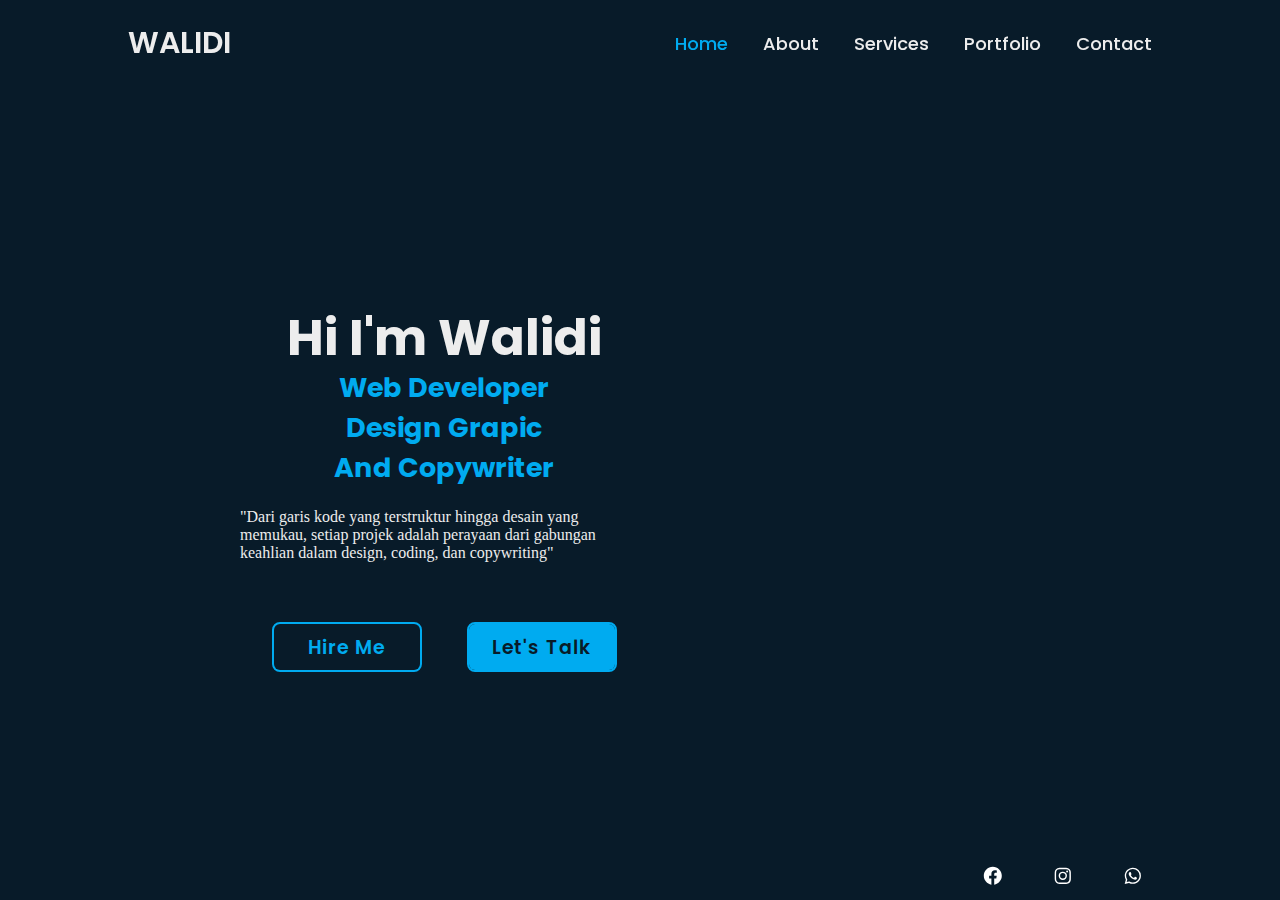
<file: index.html>
<!DOCTYPE html>
<html lang="en">
<head>
    <meta charset="UTF-8">
    <meta http-equiv="x-UA-Compatible" content="IE=edge">
    <meta name="viewport" content="width=device-width, initial-scale=1.0">
    <title>personal portofolio website</title>
    <link rel="stylesheet" href="style.css">
</head>

<body>

    <header class="header">
        <a href="#" class="logo">WALIDI</a>

        <nav class="navbar">
            <a href="index.html" class="active">Home</a>
            <a href="about.html">About</a>
            <a href="services.html">Services</a>
            <a href="portofolio.html">Portfolio</a>
            <a href="contact.html">Contact</a>
        </nav>
    </header>

    <section class="home">
        <div class="home-content">
            <h1>Hi I'm Walidi</h1>
            <h3>Web Developer</h3>
            <h3>Design Grapic</h3>
            <h3>And Copywriter</h3>
            <p>"Dari garis kode yang terstruktur hingga desain yang memukau, setiap projek adalah perayaan dari gabungan keahlian dalam design, coding, dan copywriting"</p>
            <div class="btn-box">
                <a href="https://wa.me/+6285156601316?text=haloo%2C%20walidi%0Asaya%20telah%20melihat%20portofolio%20anda%0Abisakah%20kita%20berkerjasama%20%3F">Hire Me</a>
                <a href="https://wa.me/+685156601316?text=hallo%2C%20walidi%0Asaya%20tertarik%20dengan%20portofolio%20anda">Let's Talk</a>
            </div>
        </div>

        <div class="home-provile">
            <img src="profile.png" alt="Profile Picture" class="profile-img">
        </div>

        <div class="home-sci">
            <a href="https://www.facebook.com/walidhiii/"><img src="fb.png" alt="Facebook"></a>
            <a href="https://www.instagram.com/_walidi/"><img src="ig.png" alt="Instagram"></a>
            <a href="http://wa.me/+6285156601316"><img src="wa.png" alt="WhatsApp"></a>
        </div>
    
    
        
    </section>

</body>
</html>
</file>
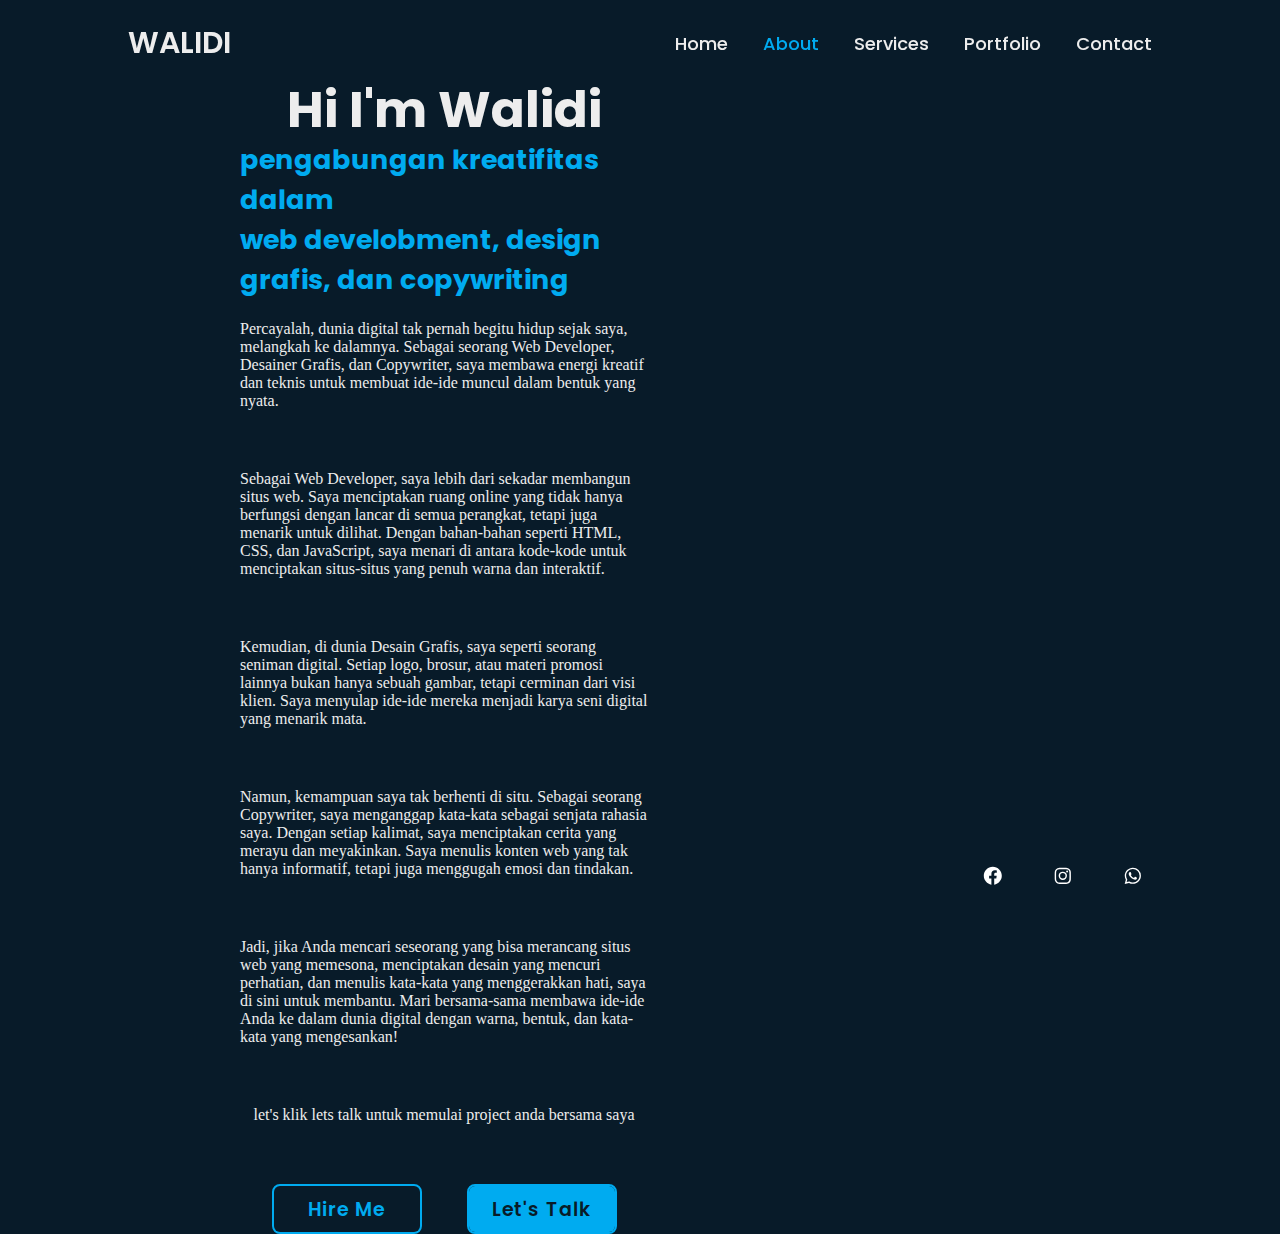
<file: about.html>
<!DOCTYPE html>
<html lang="en">
<head>
    <meta charset="UTF-8">
    <meta http-equiv="x-UA-Compatible" content="IE=edge">
    <meta name="viewport" content="width=device-width, initial-scale=1.0">
    <title>personal portofolio website</title>
    <link rel="stylesheet" href="style.css">
</head>

<body>

    <header class="header">
        <a href="#" class="logo">WALIDI</a>

        <nav class="navbar">
            <a href="index.html">Home</a>
            <a href="about.html" class="active">About</a>
            <a href="services.html">Services</a>
            <a href="portofolio.html">Portfolio</a>
            <a href="contact.html">Contact</a>
        </nav>
    </header>

    <section class="home">
        <div class="home-content">
            <h1>Hi I'm Walidi</h1>
            <h3>pengabungan kreatifitas dalam</h3>
            <h3>web develobment, design grafis, dan copywriting</h3>
            <p>Percayalah, dunia digital tak pernah begitu hidup sejak saya, melangkah ke dalamnya. Sebagai seorang Web Developer, Desainer Grafis, dan Copywriter, saya membawa energi kreatif dan teknis untuk membuat ide-ide muncul dalam bentuk yang nyata.</p>
            <p>Sebagai Web Developer, saya lebih dari sekadar membangun situs web. Saya menciptakan ruang online yang tidak hanya berfungsi dengan lancar di semua perangkat, tetapi juga menarik untuk dilihat. Dengan bahan-bahan seperti HTML, CSS, dan JavaScript, saya menari di antara kode-kode untuk menciptakan situs-situs yang penuh warna dan interaktif.</p>
            <p>Kemudian, di dunia Desain Grafis, saya seperti seorang seniman digital. Setiap logo, brosur, atau materi promosi lainnya bukan hanya sebuah gambar, tetapi cerminan dari visi klien. Saya menyulap ide-ide mereka menjadi karya seni digital yang menarik mata.</p>
            <p>Namun, kemampuan saya tak berhenti di situ. Sebagai seorang Copywriter, saya menganggap kata-kata sebagai senjata rahasia saya. Dengan setiap kalimat, saya menciptakan cerita yang merayu dan meyakinkan. Saya menulis konten web yang tak hanya informatif, tetapi juga menggugah emosi dan tindakan.</p>
            <p>Jadi, jika Anda mencari seseorang yang bisa merancang situs web yang memesona, menciptakan desain yang mencuri perhatian, dan menulis kata-kata yang menggerakkan hati, saya di sini untuk membantu. Mari bersama-sama membawa ide-ide Anda ke dalam dunia digital dengan warna, bentuk, dan kata-kata yang mengesankan!</p>
            <p> let's klik lets talk untuk memulai project anda bersama saya</p>
            <div class="btn-box">
                <a href="https://wa.me/+6285156601316?text=haloo%2C%20walidi%0Asaya%20telah%20melihat%20portofolio%20anda%0Abisakah%20kita%20berkerjasama%20%3F">Hire Me</a>
                <a href="https://wa.me/+6285156601316?text=hallo%2C%20walidi%0Asaya%20tertarik%20dengan%20portofolio%20anda">Let's Talk</a>
            </div>
        </div>

        <div class="home-provile">
            <img src="profile.png" alt="Profile Picture" class="profile-img">
        </div>

        <div class="home-sci">
            <a href="https://www.facebook.com/walidhiii/"><img src="fb.png" alt="Facebook"></a>
            <a href="https://www.instagram.com/_walidi/"><img src="ig.png" alt="Instagram"></a>
            <a href="http://wa.me/+6285156601316"><img src="wa.png" alt="WhatsApp"></a>
        </div>
    
    
        
    </section>

</body>
</html>
</file>
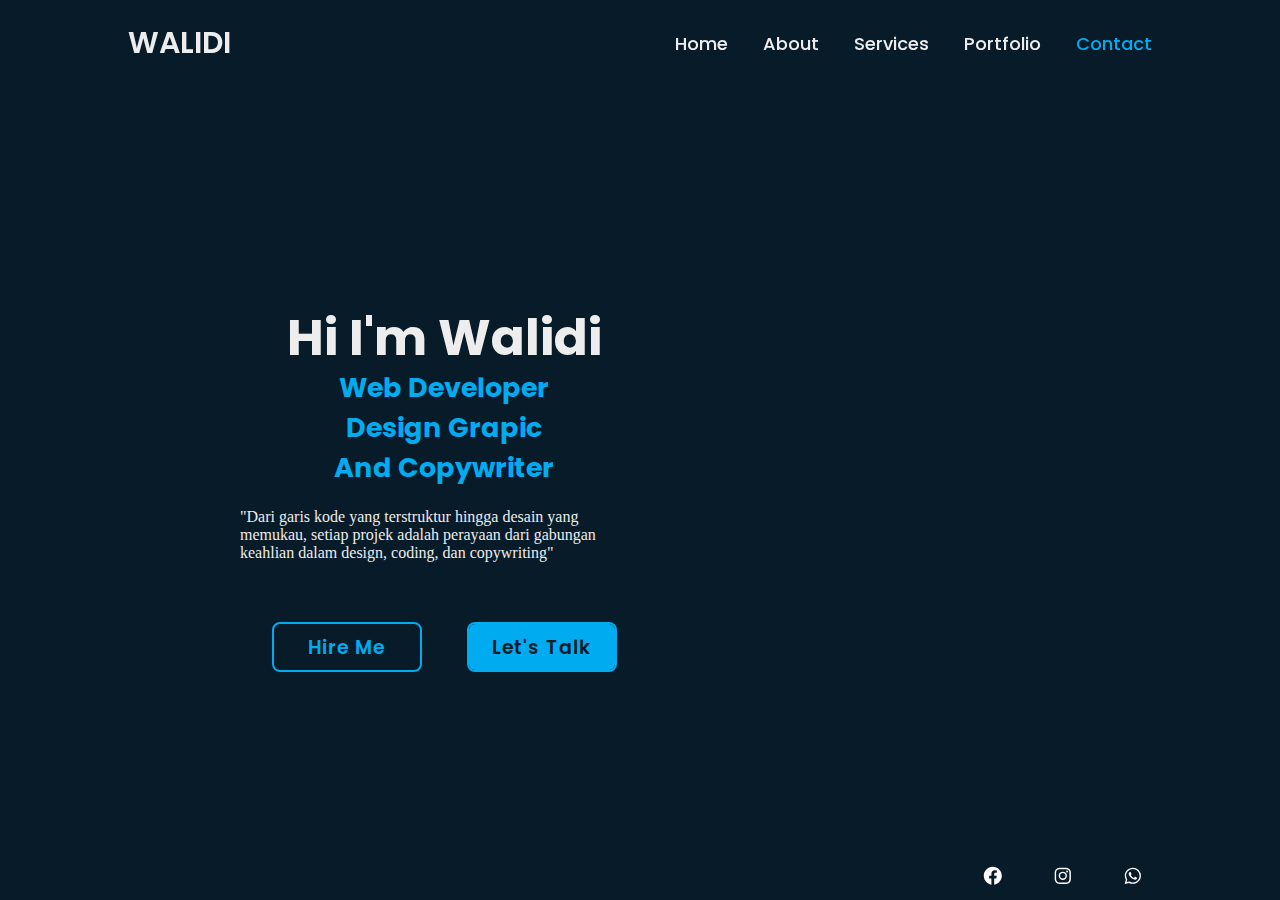
<file: contact.html>
<!DOCTYPE html>
<html lang="en">
<head>
    <meta charset="UTF-8">
    <meta http-equiv="x-UA-Compatible" content="IE=edge">
    <meta name="viewport" content="width=device-width, initial-scale=1.0">
    <title>personal portofolio website</title>
    <link rel="stylesheet" href="style.css">
</head>

<body>

    <header class="header">
        <a href="#" class="logo">WALIDI</a>

        <nav class="navbar">
            <a href="index.html">Home</a>
            <a href="about.html">About</a>
            <a href="services.html">Services</a>
            <a href="portofolio.html">Portfolio</a>
            <a href="contact.html" class="active">Contact</a>
        </nav>
    </header>

    <section class="home">
        <div class="home-content">
            <h1>Hi I'm Walidi</h1>
            <h3>Web Developer</h3>
            <h3>Design Grapic</h3>
            <h3>And Copywriter</h3>
            <p>"Dari garis kode yang terstruktur hingga desain yang memukau, setiap projek adalah perayaan dari gabungan keahlian dalam design, coding, dan copywriting"</p>
            <div class="btn-box">
                <a href="https://wa.me/+6285156601316?text=haloo%2C%20walidi%0Asaya%20telah%20melihat%20portofolio%20anda%0Abisakah%20kita%20berkerjasama%20%3F">Hire Me</a>
                <a href="https://wa.me/+6285156601316?text=hallo%2C%20walidi%0Asaya%20tertarik%20dengan%20portofolio%20anda">Let's Talk</a>
            </div>
        </div>

        <div class="home-provile">
            <img src="profile.png" alt="Profile Picture" class="profile-img">
        </div>

        <div class="home-sci">
            <a href="https://www.facebook.com/walidhiii/"><img src="fb.png" alt="Facebook"></a>
            <a href="https://www.instagram.com/_walidi/"><img src="ig.png" alt="Instagram"></a>
            <a href="http://wa.me/+6285156601316"><img src="wa.png" alt="WhatsApp"></a>
        </div>
    
    
        
    </section>

</body>
</html>
</file>
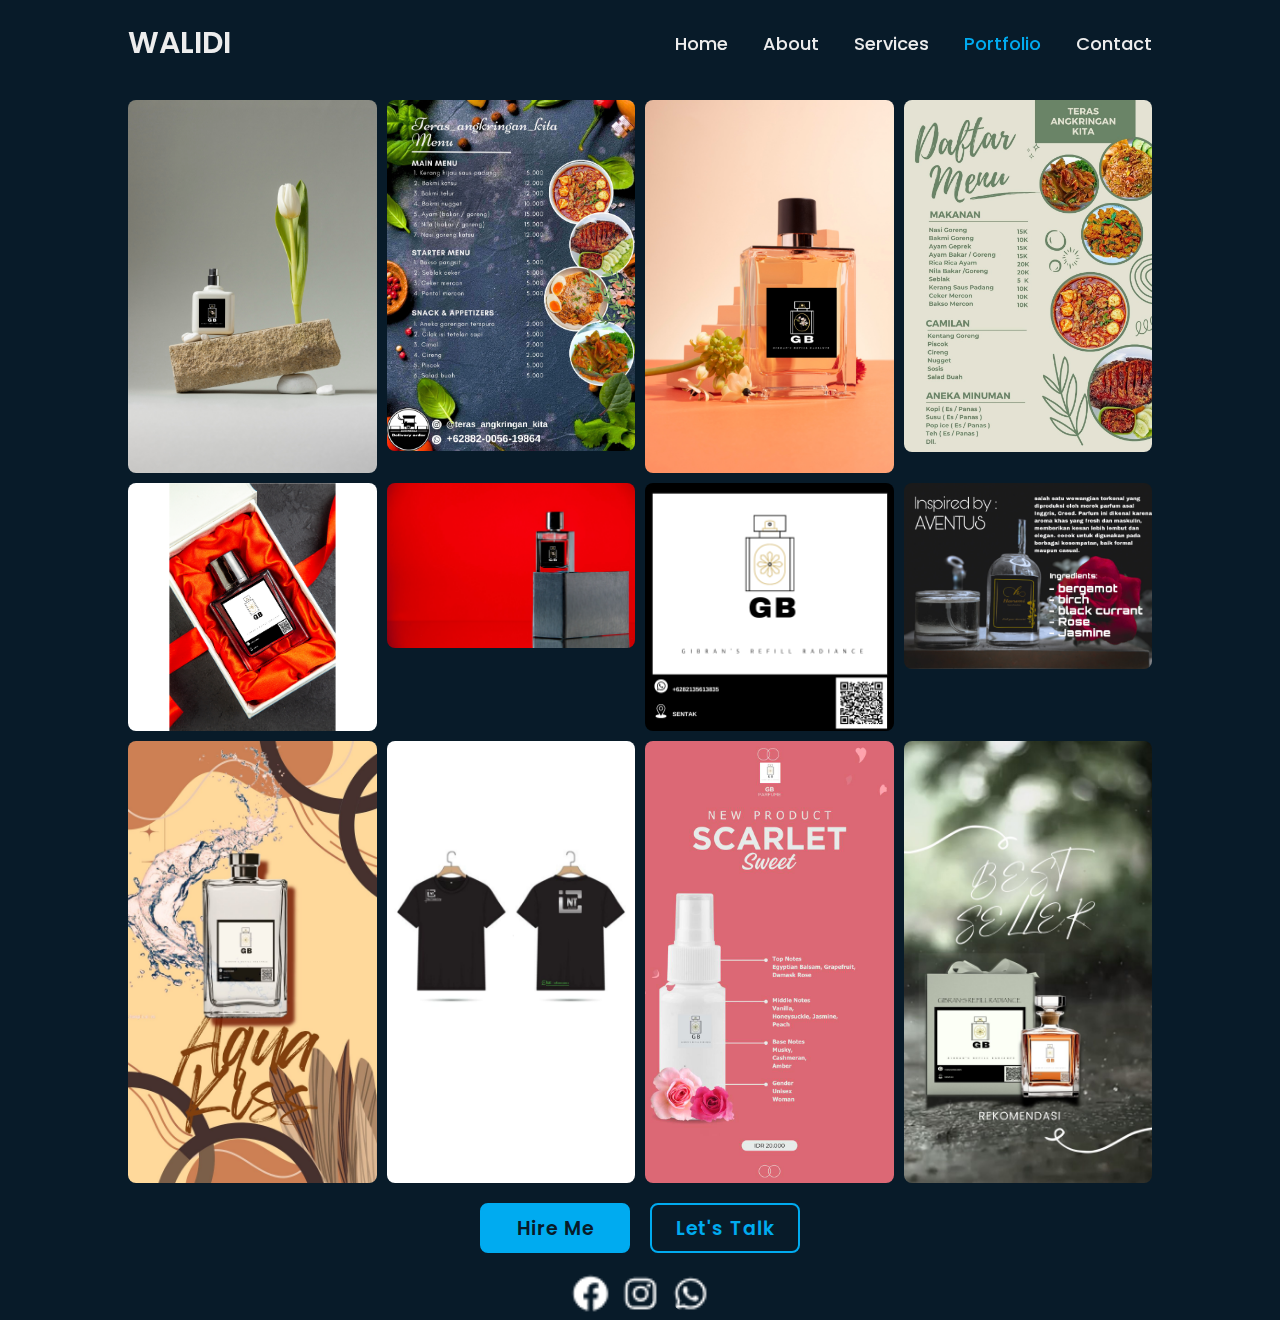
<file: portofolio.html>
<!DOCTYPE html>
<html lang="en">
<head>
    <meta charset="UTF-8">
    <meta http-equiv="x-UA-Compatible" content="IE=edge">
    <meta name="viewport" content="width=device-width, initial-scale=1.0">
    <title>Personal Portfolio Website</title>
    <link rel="stylesheet" href="stylee.css">
</head>

<body>

    <header class="header">
        <a href="#" class="logo">WALIDI</a>

        <nav class="navbar">
            <a href="index.html">Home</a>
            <a href="about.html">About</a>
            <a href="services.html">Services</a>
            <a href="portofolio.html" class="active">Portfolio</a>
            <a href="contact.html">Contact</a>
        </nav>
    </header>

    <section class="home">
        <div class="collage">
            <img src="photo1.jpg" alt="Photo 1" class="collage-img">
            <img src="photo9.jpg" alt="Photo 2" class="collage-img">
            <img src="photo3.jpg" alt="Photo 3" class="collage-img">
            <img src="photo4.jpg" alt="Photo 4" class="collage-img">
            <img src="photo5.jpg" alt="Photo 5" class="collage-img">
            <img src="photo6.jpg" alt="Photo 6" class="collage-img">
            <img src="photo7.png" alt="Photo 7" class="collage-img">
            <img src="photo8.jpeg" alt="Photo 8" class="collage-img">
            <img src="photo11.jpg" alt="Photo 9" class="collage-img">
            <img src="photo10.jpg" alt="Photo 10" class="collage-img">
            <img src="photo2.jpg" alt="Photo 11" class="collage-img">
            <img src="photo12.jpg" alt="Photo 12" class="collage-img">
        </div>
        <div class="btn-box">
            <a href="https://wa.me/+6285156601316?text=haloo%2C%20walidi%0Asaya%20telah%20melihat%20portofolio%20anda%0Abisakah%20kita%20berkerjasama%20%3F">Hire Me</a>
            <a href="https://wa.me/+6285156601316?text=hallo%2C%20walidi%0Asaya%20tertarik%20dengan%20portofolio%20anda">Let's Talk</a>
        </div>

        <div class="home-sci">
            <a href="https://www.facebook.com/walidhiii/"><img src="fb.png" alt="Facebook"></a>
            <a href="https://www.instagram.com/_walidi/"><img src="ig.png" alt="Instagram"></a>
            <a href="http://wa.me/+6285156601316"><img src="wa.png" alt="WhatsApp"></a>
        </div>
    </section>

</body>
</html>
</file>
<file: style.css>
@import url('https://fonts.googleapis.com/css2?family=Poppins:wght@300;400;500;600;700;800;900&display=swap');

* {
    margin: 0;
    padding: 0;
    box-sizing: border-box;
    font-family: 'Poppins', sans-serif;
}

body {
    background: #081b29;
    color: #ededed;
}

.header {
    position: fixed;
    top: 0;
    left: 0;
    width: 100%;
    padding: 20px 10%;
    background: transparent;
    display: flex;
    justify-content: space-between;
    align-items: center;
    z-index: 100;
}

.logo {
    font-size: 30px;
    color: #ededed;
    text-decoration: none;
    font-weight: 600;
}

.navbar {
    display: flex;
    position: relative;
    z-index: 1010;
}

.navbar a {
    font-size: 18px;
    color: #ededed;
    text-decoration: none;
    font-weight: 500;
    margin-left: 35px;
    transition: .3s;
}

.navbar a:hover,
.navbar a.active {
    color: #00abf0;
}

.home {
    height: 100vh;
    display: flex;
    align-items: center;
    padding-top: 80px;
}

.home-content {
    max-width: 600px;
    padding-left: 15%;
    margin: auto;

}

.home-content h1 {
    font-size: 50px;
    font-weight: 700;
    line-height: 1.2;
}

.home-content h3 {
    font-size: 27px;
    font-weight: 700;
    color: #00abf0;
}

.home-content p {
    font-size: 16px;
    font-family: cursive;
    margin: 20px 0 40px;
    margin-top: 20px;
}

.home-content .btn-box {
    display: flex;
    justify-content: space-between;
    width: 345px;
    height: 50px;
}

.btn-box a {
    position: relative;
    display: inline-flex;
    justify-content: center;
    align-items: center;
    width: 150px;
    height: 100%;
    background: #00abf0;
    border: 2px solid #00abf0;
    border-radius: 8px;
    font-size: 19px;
    color: #00abf0; /* Warna teks sebelum di-hover */
    text-decoration: none;
    font-weight: 600;
    letter-spacing: 1px;
    z-index: 1;
    overflow: hidden;
    transition: .5s;
}

.btn-box a:hover {
    color: #081b29;
    background: #00abf0;
}

.btn-box a:nth-child(2) {
    background: transparent;
    color: #081b29; /* Warna teks "Lets Talk" sebelum di-hover */
}

.btn-box a:nth-child(2):hover {
    color: #00abf0;
    background: transparent;
}

.btn-box a:nth-child(2)::before {
    background: #00abf0;
}

.btn-box a::before {
    content: '';
    position: absolute;
    top: 0;
    left: 0;
    width: 100%;
    height: 100%;
    background: #081b29;
    z-index: -1;
    transition: .5s;
}

.btn-box a:hover::before {
    width: 0;
}

.home-sci {
    position: fixed;
    bottom: 5px;
    right: 1%;
    transform: translateX(-50%);
    display: flex;
    justify-content: space-between;
    z-index: 1000;
}


.home-sci a {
    display: inline-flex;
    justify-content: center;
    align-items: center;
    width: 50px; /* Ubah lebar sesuai kebutuhan */
    height: 40px; /* Ubah tinggi sesuai kebutuhan */
    background: transparent; /* Ubah warna latar belakang sesuai kebutuhan */
    border-radius: 50%;
    font-size: 20px;
    color: #ffffff;
    text-decoration: none;
    margin-right: 10px;
    transition: background 0.3s ease;
}

.home-sci a:nth-last-child(
    margin-right: 0;
)


.home-sci a img {
    width: 100%; /* Lebar gambar mengikuti ukuran parent */
    height: 100%; /* Tinggi gambar mengikuti ukuran parent */
    object-fit: cover; /* Memastikan gambar tidak terdistorsi */
    border-radius: 50%; /* Agar gambar berbentuk lingkaran */
    color:#ffffff;
}

.home-provile {
    background-color: transparent; /* Warna latar belakang header */
    padding: 200px; /* Padding untuk ruang di sekitar foto profil */
    display: flex;
    justify-content: flex-end; /* Meletakkan foto profil di sebelah kanan */
    align-items: right; /* Posisikan vertikal di tengah */
    padding-left: 30%;
}

.profile-img {
    background-color: transparent;
    width: 35%;
    height: 50%;
    position: fixed;
    object-fit: cover;
    
    top: 17%; /* Atur posisi jarak dari atas */
    right: 10%; /* Atur posisi jarak dari kanan */
    z-index: 1000; /* Pastikan z-index lebih tinggi dari elemen lain jika diperlukan */
}


.profile-img {
    object-fit: cover; /* Memastikan foto profil terisi penuh tanpa distorsi */
    margin-right: 1px; /* Jarak antara foto profil dan tepi kanan */
    padding-right: 1%;
    opacity: 0; /* Atur opasitas awal menjadi 0 */
    animation: fadeIn 10s ease forwards; /* Animasi fade in selama 3 detik */

}
    @keyframes fadeIn {
        from {
            opacity: 0; /* Mulai dengan opasitas 0 (tidak terlihat) */
        }
        to {
            opacity: 1; /* Berakhir dengan opasitas 1 (terlihat) */
        }
}


.collage {
    display: grid;
    grid-template-columns: repeat(4, 1fr);
    gap: 10px;
}

.collage-img {
    width: 100%;
    height: auto;
    object-fit: cover;
    border-radius: 8px;
}

.home-content {
    display: flex;
    flex-direction: column;
    align-items: center;
}

.btn-box {
    margin-top: 20px;
}

.home-sci {
    margin-top: 20px;
    display: flex;
    justify-content: center;
    gap: 10px;
}
</file>
<file: stylee.css>
@import url('https://fonts.googleapis.com/css2?family=Poppins:wght@300;400;500;600;700;800;900&display=swap');

* {
    margin: 0;
    padding: 0;
    box-sizing: border-box;
    font-family: 'Poppins', sans-serif;
}

body {
    background: #081b29;
    color: #ededed;
    display: flex;
    flex-direction: column;
    align-items: center;
    justify-content: flex-start;
    height: 100vh;
    width: 100vw;
    overflow-x: hidden;
    overflow-y: scroll;
}

.header {
    position: fixed;
    top: 0;
    left: 0;
    width: 100%;
    padding: 20px 10%;
    background: transparent;
    display: flex;
    justify-content: space-between;
    align-items: center;
    z-index: 100;
}

.logo {
    font-size: 30px;
    color: #ededed;
    text-decoration: none;
    font-weight: 600;
}

.navbar {
    display: flex;
    position: relative;
    z-index: 1010;
}

.navbar a {
    font-size: 18px;
    color: #ededed;
    text-decoration: none;
    font-weight: 500;
    margin-left: 35px;
    transition: .3s;
}

.navbar a:hover,
.navbar a.active {
    color: #00abf0;
}

.home {
    display: flex;
    flex-direction: column;
    align-items: center;
    justify-content: flex-start;
    padding-top: 100px;
    width: 100%;
}

.collage {
    display: grid;
    grid-template-columns: repeat(4, 1fr);
    gap: 10px;
    width: 80%;
}

.collage-img {
    width: 100%;
    height: auto;
    object-fit: cover;
    border-radius: 8px;
    transition: transform 0.3s ease;
}

.collage-img:hover {
    transform: scale(1.1);
}

.btn-box {
    margin-top: 20px;
    display: flex;
    justify-content: center;
    gap: 20px;
}

.btn-box a {
    position: relative;
    display: inline-flex;
    justify-content: center;
    align-items: center;
    width: 150px;
    height: 50px;
    background: #00abf0;
    border: 2px solid #00abf0;
    border-radius: 8px;
    font-size: 19px;
    color: #081b29;
    text-decoration: none;
    font-weight: 600;
    letter-spacing: 1px;
    overflow: hidden;
    transition: color 0.3s, background 0.3s;
}

.btn-box a::before {
    content: '';
    position: absolute;
    top: 0;
    left: 0;
    width: 100%;
    height: 100%;
    background: #081b29;
    z-index: -1;
    transition: width 0.5s;
    width: 0;
}

.btn-box a:hover::before {
    width: 100%;
}

.btn-box a:hover {
    color: #00abf0;
}

.btn-box a:nth-child(2) {
    background: transparent;
    color: #00abf0;
}

.btn-box a:nth-child(2)::before {
    background: #00abf0;
}

.btn-box a:nth-child(2):hover {
    color: #081b29;
    background: #00abf0;
}

.home-sci {
    margin-top: 20px;
    display: flex;
    justify-content: center;
    gap: 10px;
}

.home-sci a img {
    width: 40px;
    height: 40px;
    object-fit: cover;
    border-radius: 50%;
}
</file>
